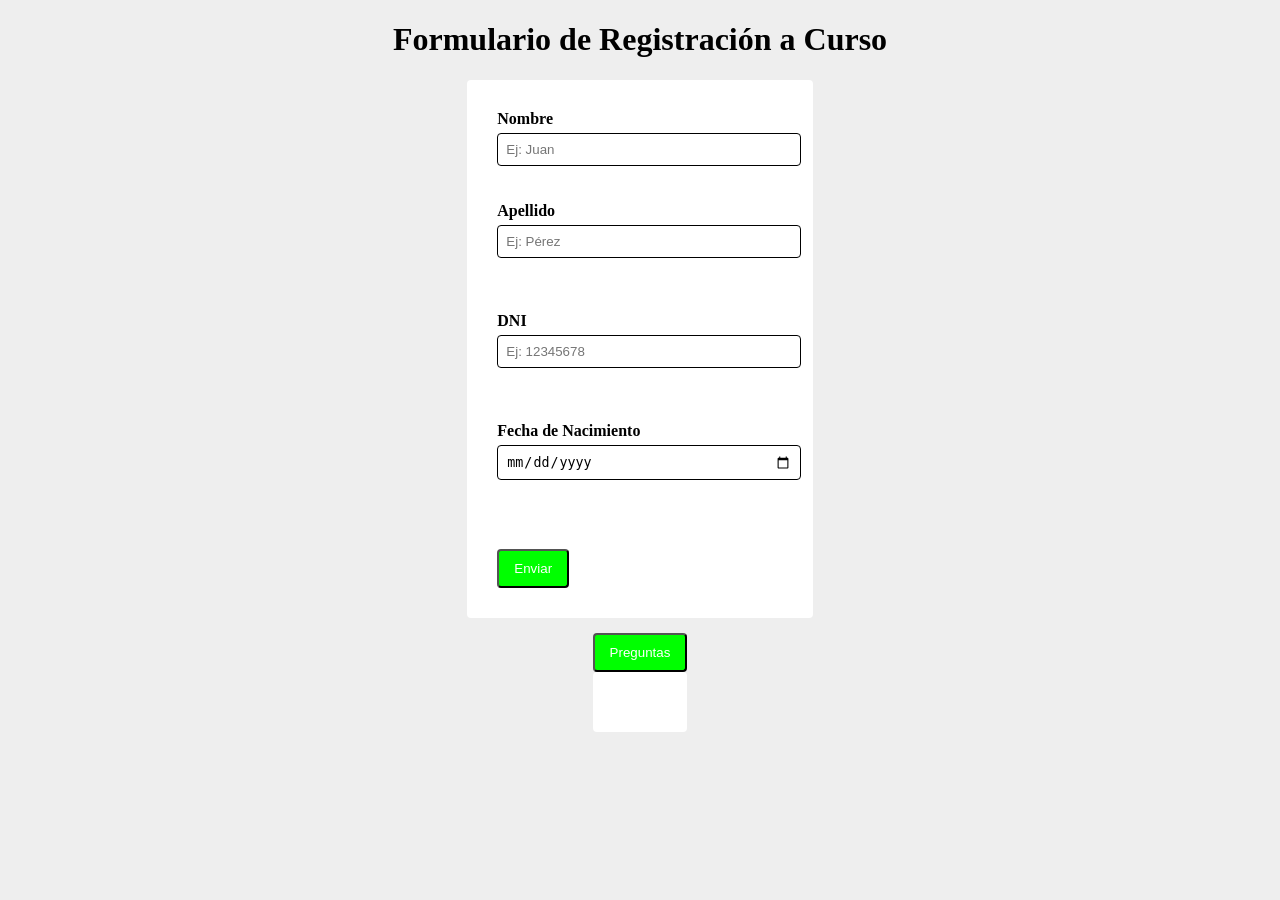
<file: Parcial/index.html>
<!DOCTYPE html>
<html lang="es">

<head>
    <meta charset="UTF-8">
    <meta name="viewport" content="width=device-width, initial-scale=1.0">
    <title>Formulario de inscripción a curso</title>

    <link rel="stylesheet" href="styles.css">


</head>

<body>

    <h1>Formulario de Registración a Curso</h1>

    <section id="seccion-formulario">

        <form id="formRegistro">

            <label>Nombre</label>
            <input type="text" id="nombre" placeholder="Ej: Juan">
            <span id="error-nombre" class="error"></span><br><br>

            <label>Apellido</label>
            <input type="text" id="apellido" placeholder="Ej: Pérez"><br><br>
            <span id="error-apellido" class="error"></span><br><br>

            <label>DNI</label>
            <input type="text" id="dni" placeholder="Ej: 12345678"><br><br>
            <span id="error-dni" class="error"></span><br><br>

            <label>Fecha de Nacimiento</label>
            <input type="date" id="fechaNac"><br><br>
            <span id="error-fecNac" class="error"></span><br><br>

            <button type="button" id="botonValidad" onclick="validarDatos()">Enviar</button>

        </form>

    </section>

    <section id="seccion-preguntas">

        <button type="button" id="botonPreguntas" onclick="hacerPreguntas()">Preguntas</button>

        <div id="respuestas"></div>

    </section>

    <script src="script.js"></script>


</body>

</html>
</file>
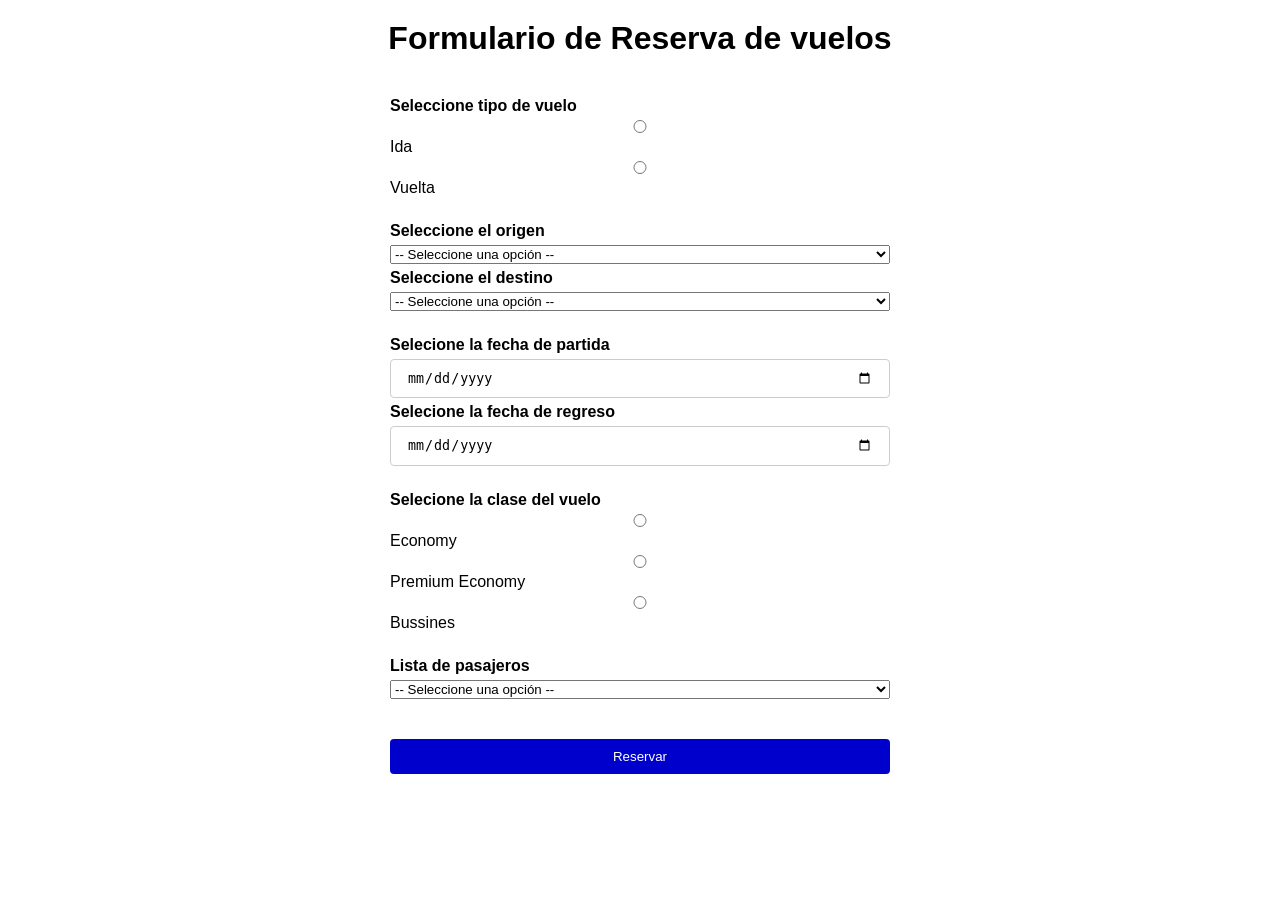
<file: recParcial/index.html>
<!DOCTYPE html>
<html lang="es">
    <head>
        <meta charset="UTF-8">
        <meta name="viewport" content="width=device-width, initial-scale=1.0">
        <title>Formulario</title>

        <link rel="stylesheet" href="styles.css">
    </head>
    <body>
        <h1>Formulario de Reserva de vuelos</h1>

        <p id="resultado" class="resultado"></p>
        <form id="formulario" novalidate>

            <div id="tipo-vuelo" class="grupo">
                <label class="label">Seleccione tipo de vuelo</label>
                <input type="radio" id="ida" name="idaVuelta" value="Ida">Ida
                <input type="radio" id="vuelta" name="idaVuelta" value="Vuelta">Vuelta
                <span id="error-ida-vuelta" class="error-form"></span>

            </div>

            <div id="origen-destino" class="grupo">
                <label class="label">Seleccione el origen</label>
                <select id="origen">
                    <option value="-- Seleccione una opción --">-- Seleccione una opción --</option>
                    <option value="Salta">Salta</option>
                    <option value="Buenos Aires">Buenos Aires</option>
                    <option value="Córdoba">Córdoba</option>
                    <option value="Mendoza">Mendoza</option>
                </select>
                <label class="label">Seleccione el destino</label>
                <select id="destino">
                    <option value="-- Seleccione una opción --">-- Seleccione una opción --</option>
                    <option value="Salta">Salta</option>
                    <option value="Buenos Aires">Buenos Aires</option>
                    <option value="Córdoba">Córdoba</option>
                    <option value="Mendoza">Mendoza</option>
                </select>
                <span id="error-origen-destino" class="error-form"></span>
            </div>

            <div id="partida-regreso" class="grupo">
                <label class="label">Selecione la fecha de partida</label>
                <input type="date" id="partida">
                <label class="label">Selecione la fecha de regreso</label>
                <input type="date" id="regreso">
                <span id="errorFecha" class="error-form"></span>

            </div>

            <div id="clase" class="grupo">
                <label class="label">Selecione la clase del vuelo</label>
                <input type="radio" id="economy" name="radio-economy" value="Economy">
                <label>Economy</label>
                <input type="radio" id="premium" name="radio-premium" value="Premium Economy">
                <label>Premium Economy</label>
                <input type="radio" id="premium" name="radio-business" value="Bussines">
                <label>Bussines</label>
                <span id="error-clase" class="error-form"></span>

            </div>

            <div id="cantidad-pasajeros" class="grupo">
                <label class="label">Lista de pasajeros</label>
                <select id="pasajeros">
                    <option value="-- Seleccione una opción --">-- Seleccione una opción --</option>
                    <option value="Adultos + 12 años">Adultos + 12 años</option>
                    <option value="Niños 2 a 11 años">Niños 2 a 11 años</option>
                    <option value="Bebes 0 – 23 meses">Bebes 0 – 23 meses</option>
                </select>
            </div>

            <div id="cantidad-pasajeros" class="grupo">
            </div>

            <button type="submit">Reservar</button>

            <div id="codigo-reserva"></div>


        </form>
        <script scr="scripts.js"></script>
    </body>
</html>
</file>
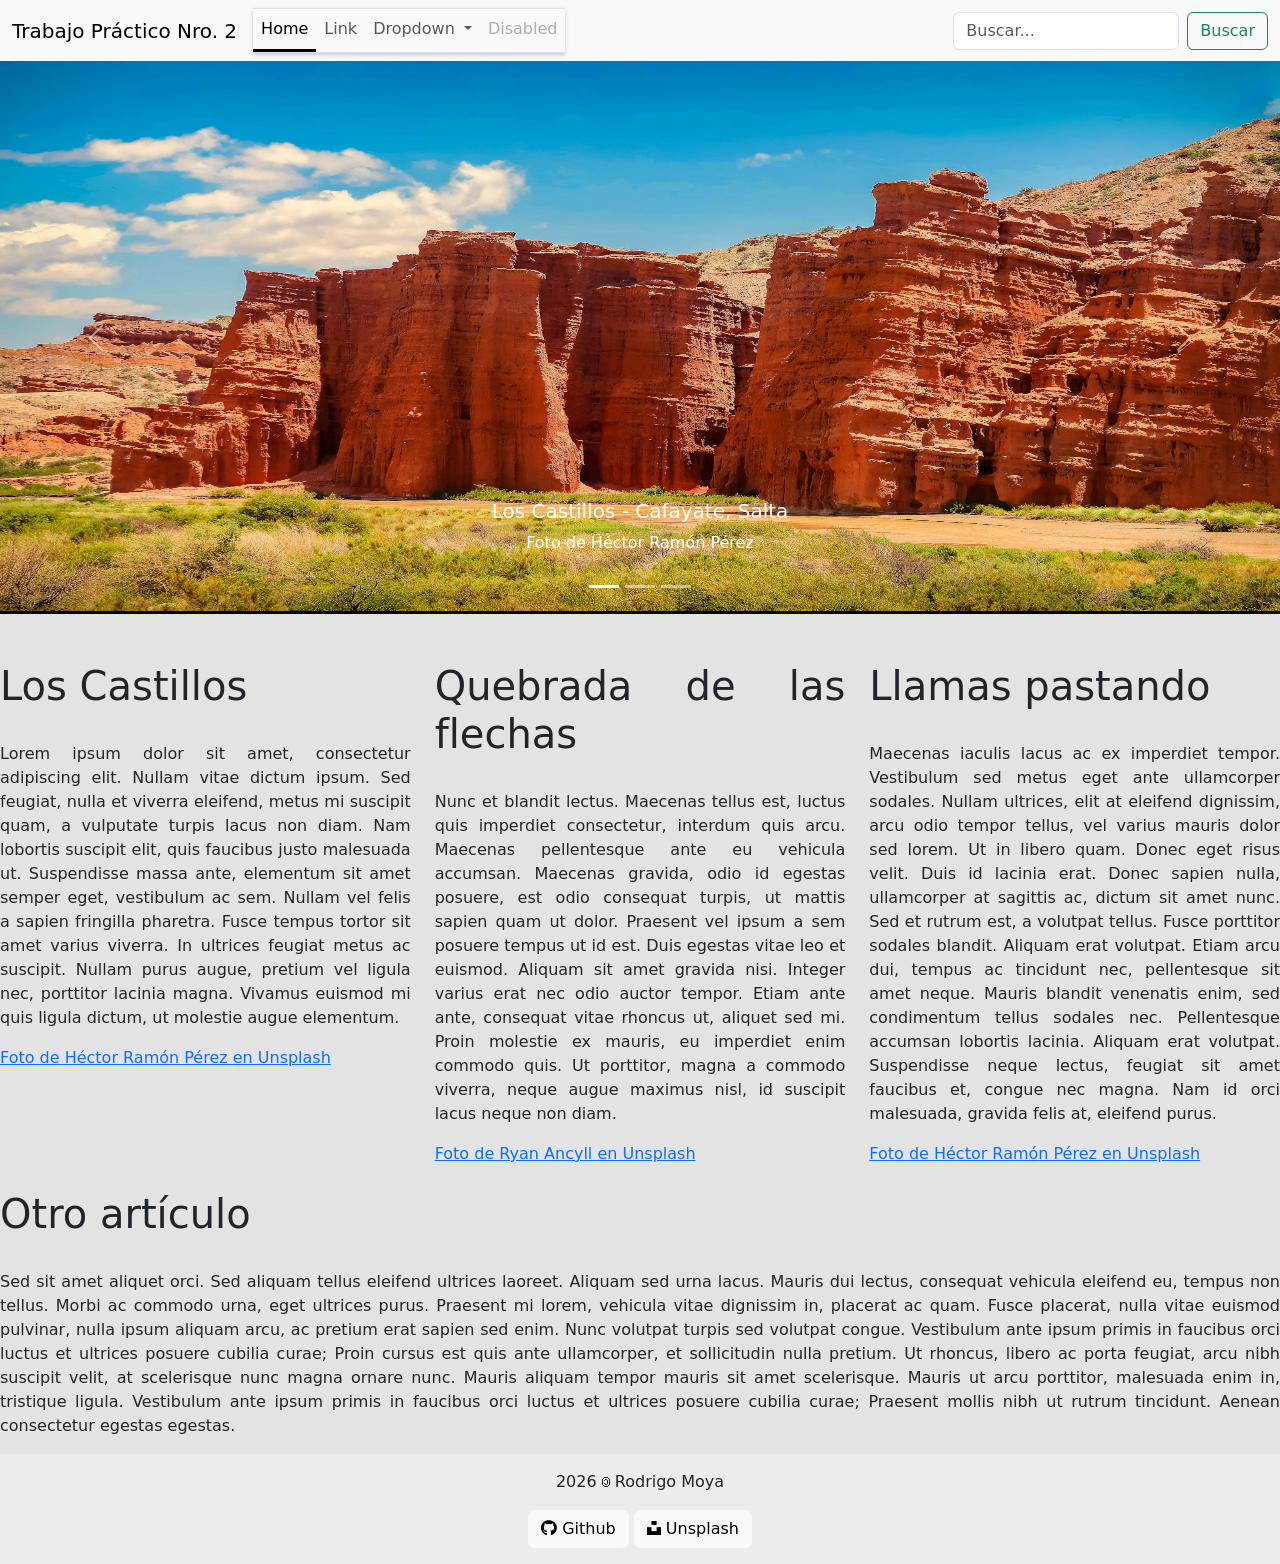
<file: TP2/index.html>
<!DOCTYPE html>
<html lang="es">

<head>

  <meta charset="UTF-8">
  <meta name="description" content="Lenguajes III - TP2">
  <meta name="keywords" content="HTML, CSS, Bootstrap, Carousel">
  <meta name="author" content="Rodrigo Moya">

  <!-- configuracion de viewport - permite ver el sitio bien en cualquier dispositivo -->
  <meta name="viewport" content="width=device-width, initial-scale=1.0">

  <!-- CDN para fontawesome -->
  <link rel="stylesheet" href="https://cdnjs.cloudflare.com/ajax/libs/font-awesome/6.7.2/css/all.min.css" />

  <!-- CDN para bootstrap para css -->
  <link href="https://cdn.jsdelivr.net/npm/bootstrap@5.3.8/dist/css/bootstrap.min.css" rel="stylesheet" integrity="sha384-sRIl4kxILFvY47J16cr9ZwB07vP4J8+LH7qKQnuqkuIAvNWLzeN8tE5YBujZqJLB" crossorigin="anonymous">
  
  <!-- CDN de bootstrap para js-->
  <script src="https://cdn.jsdelivr.net/npm/bootstrap@5.3.8/dist/js/bootstrap.bundle.min.js" integrity="sha384-FKyoEForCGlyvwx9Hj09JcYn3nv7wiPVlz7YYwJrWVcXK/BmnVDxM+D2scQbITxI" crossorigin="anonymous"></script>

  <!-- importa estilos locales -->
  <link rel="stylesheet" href="css/estilos.css" type="text/css">

  <title>Lenguajes III - Home</title>

</head>

<body>

<header>
  <nav class="navbar navbar-expand-lg bg-body-tertiary">
  <div class="container-fluid">
    <a class="navbar-brand" href="#">Trabajo Práctico Nro. 2</a>
    <button class="navbar-toggler" type="button" data-bs-toggle="collapse" data-bs-target="#navbarSupportedContent" aria-controls="navbarSupportedContent" aria-expanded="false" aria-label="Toggle navigation">
      <span class="navbar-toggler-icon"></span>
    </button>
    <div class="collapse navbar-collapse" id="navbarSupportedContent">
      <ul class="navbar-nav me-auto mb-2 mb-lg-0">
        <li class="nav-item">
          <a class="nav-link active" aria-current="page" href="#">Home</a>
        </li>
        <li class="nav-item">
          <a class="nav-link" href="#">Link</a>
        </li>
        <li class="nav-item dropdown">
          <a class="nav-link dropdown-toggle" href="#" role="button" data-bs-toggle="dropdown" aria-expanded="false">
            Dropdown
          </a>
          <ul class="dropdown-menu">
            <li><a class="dropdown-item" href="#">Action</a></li>
            <li><a class="dropdown-item" href="#">Another action</a></li>
            <li><hr class="dropdown-divider"></li>
            <li><a class="dropdown-item" href="#">Something else here</a></li>
          </ul>
        </li>
        <li class="nav-item">
          <a class="nav-link disabled" aria-disabled="true">Disabled</a>
        </li>
      </ul>
      <form class="d-flex" role="search">
        <input class="form-control me-2" type="search" placeholder="Buscar..." aria-label="Search"/>
        <button class="btn btn-outline-success" type="submit">Buscar</button>
      </form>
    </div>
  </div>
</nav>

<!-- slider de bootstrap con captions -->
  <div id="carouselExampleCaptions" class="carousel slide">
  <div class="carousel-indicators">
    <button type="button" data-bs-target="#carouselExampleCaptions" data-bs-slide-to="0" class="active" aria-current="true" aria-label="Slide 1"></button>
    <button type="button" data-bs-target="#carouselExampleCaptions" data-bs-slide-to="1" aria-label="Slide 2"></button>
    <button type="button" data-bs-target="#carouselExampleCaptions" data-bs-slide-to="2" aria-label="Slide 3"></button>
  </div>
  <div class="carousel-inner">
    <div class="carousel-item active">
      <img src="./imagenes/hector-ramon-perez-BnGRPr5muCk-unsplash.jpg" class="d-block w-100" alt="Imagen de Los Castillos - Cafayate Salta">
      <div class="carousel-caption d-none d-md-block">
        <h5>Los Castillos - Cafayate, Salta</h5>
        <p>Foto de Héctor Ramón Pérez</p>
      </div>
    </div>
    <div class="carousel-item">
      <img src="./imagenes/ryan-ancill-0Cj2ank6KrM-unsplash.jpg" class="d-block w-100" alt="Imagen de la Quebrada de las Flechas">
      <div class="carousel-caption d-none d-md-block">
        <h5>Quebrada de las Flechas - Salta</h5>
        <p>Foto de Ryan Ancyll</p>
      </div>
    </div>
    <div class="carousel-item">
      <img src="./imagenes/hector-ramon-perez-W0PJ_xVkTmg-unsplash.jpg" class="d-block w-100" alt="Imagen de llamas pastando">
      <div class="carousel-caption d-none d-md-block">
        <h5>Llamas en el pasto verde</h5>
        <p>Foto de Héctor Ramón Pérez</p>
      </div>
    </div>
  </div>
  <button class="carousel-control-prev" type="button" data-bs-target="#carouselExampleCaptions" data-bs-slide="prev">
    <span class="carousel-control-prev-icon" aria-hidden="true"></span>
    <span class="visually-hidden">Previous</span>
  </button>
  <button class="carousel-control-next" type="button" data-bs-target="#carouselExampleCaptions" data-bs-slide="next">
    <span class="carousel-control-next-icon" aria-hidden="true"></span>
    <span class="visually-hidden">Next</span>
  </button>
  </div>
</header>

<main>
      <br>
      <div class="main.container">
        <div class="row">

          <div class="col-4">
            <article>
              <br/>
              <h1>Los Castillos</h1><br/>
              <p>Lorem ipsum dolor sit amet, consectetur adipiscing elit. Nullam vitae dictum ipsum. Sed feugiat, nulla
                et viverra eleifend, metus mi suscipit quam, a vulputate turpis lacus non diam. Nam lobortis suscipit
                elit, quis faucibus justo malesuada ut. Suspendisse massa ante, elementum sit amet semper eget,
                vestibulum ac sem. Nullam vel felis a sapien fringilla pharetra. Fusce tempus tortor sit amet varius
                viverra. In ultrices feugiat metus ac suscipit. Nullam purus augue, pretium vel ligula nec, porttitor
                lacinia magna. Vivamus euismod mi quis ligula dictum, ut molestie augue elementum.</p>
                <a href="https://unsplash.com/photos/brown-rock-formation-under-blue-sky-during-daytime-BnGRPr5muCk">Foto de Héctor Ramón Pérez en Unsplash</a>
            </article>
          </div>

          <div class="col-4">
            <article>
              <br/>
              <h1>Quebrada de las flechas</h1><br/>
              <p>Nunc et blandit lectus. Maecenas tellus est, luctus quis imperdiet consectetur, interdum quis arcu.
                Maecenas pellentesque ante eu vehicula accumsan. Maecenas gravida, odio id egestas posuere, est odio
                consequat turpis, ut mattis sapien quam ut dolor. Praesent vel ipsum a sem posuere tempus ut id est.
                Duis egestas vitae leo et euismod. Aliquam sit amet gravida nisi. Integer varius erat nec odio auctor
                tempor. Etiam ante ante, consequat vitae rhoncus ut, aliquet sed mi. Proin molestie ex mauris, eu
                imperdiet enim commodo quis. Ut porttitor, magna a commodo viverra, neque augue maximus nisl, id
                suscipit lacus neque non diam.</p>
                <a href="https://unsplash.com/photos/a-rocky-canyon-with-a-river-running-through-it-0Cj2ank6KrM">Foto de Ryan Ancyll en Unsplash</a>

            </article>
          </div>

          <div class="col-4">
            <article>
              <br/>
              <h1>Llamas pastando</h1><br/>
              <p>Maecenas iaculis lacus ac ex imperdiet tempor. Vestibulum sed metus eget ante ullamcorper sodales.
                Nullam ultrices, elit at eleifend dignissim, arcu odio tempor tellus, vel varius mauris dolor sed lorem.
                Ut in libero quam. Donec eget risus velit. Duis id lacinia erat. Donec sapien nulla, ullamcorper at
                sagittis ac, dictum sit amet nunc. Sed et rutrum est, a volutpat tellus. Fusce porttitor sodales
                blandit. Aliquam erat volutpat. Etiam arcu dui, tempus ac tincidunt nec, pellentesque sit amet neque.
                Mauris blandit venenatis enim, sed condimentum tellus sodales nec. Pellentesque accumsan lobortis
                lacinia. Aliquam erat volutpat. Suspendisse neque lectus, feugiat sit amet faucibus et, congue nec
                magna. Nam id orci malesuada, gravida felis at, eleifend purus.</p>
                <a href="https://unsplash.com/photos/brown-deer-on-green-grass-field-during-daytime-W0PJ_xVkTmg">Foto de Héctor Ramón Pérez en Unsplash</a>                
            </article>
          </div>

          <div class="col-12">
            <article>
              <br/>
              <h1>Otro artículo</h1><br/>
              <p>Sed sit amet aliquet orci. Sed aliquam tellus eleifend ultrices laoreet. Aliquam sed urna lacus. Mauris
                dui lectus, consequat vehicula eleifend eu, tempus non tellus. Morbi ac commodo urna, eget ultrices
                purus. Praesent mi lorem, vehicula vitae dignissim in, placerat ac quam. Fusce placerat, nulla vitae
                euismod pulvinar, nulla ipsum aliquam arcu, ac pretium erat sapien sed enim. Nunc volutpat turpis sed
                volutpat congue. Vestibulum ante ipsum primis in faucibus orci luctus et ultrices posuere cubilia curae;
                Proin cursus est quis ante ullamcorper, et sollicitudin nulla pretium. Ut rhoncus, libero ac porta
                feugiat, arcu nibh suscipit velit, at scelerisque nunc magna ornare nunc. Mauris aliquam tempor mauris
                sit amet scelerisque. Mauris ut arcu porttitor, malesuada enim in, tristique ligula. Vestibulum ante
                ipsum primis in faucibus orci luctus et ultrices posuere cubilia curae; Praesent mollis nibh ut rutrum
                tincidunt. Aenean consectetur egestas egestas.</p>
            </article>
          </div>
        </div>

      </div>

    </main>

<footer class="bg-body-tertiary text-center">

  <!-- Copyright -->
  <div class="text-center p-3" style="background-color: rgba(0, 0, 0, 0.05);">
    <p>2026 🄯 Rodrigo Moya</p>
    <a class="btn btn-light" href="https://github.com" target="_blank" role="button"><i
      class="fa-brands fa-github"></i>
    Github</a>
        <a class="btn btn-light" href="https://unsplash.com/" target="_blank" role="button"><i
      class="fa-brands fa-unsplash"></i>
    Unsplash</a>
  </div>
  <!-- Copyright -->
</footer>
  </div>

</body>

</html>
</file>
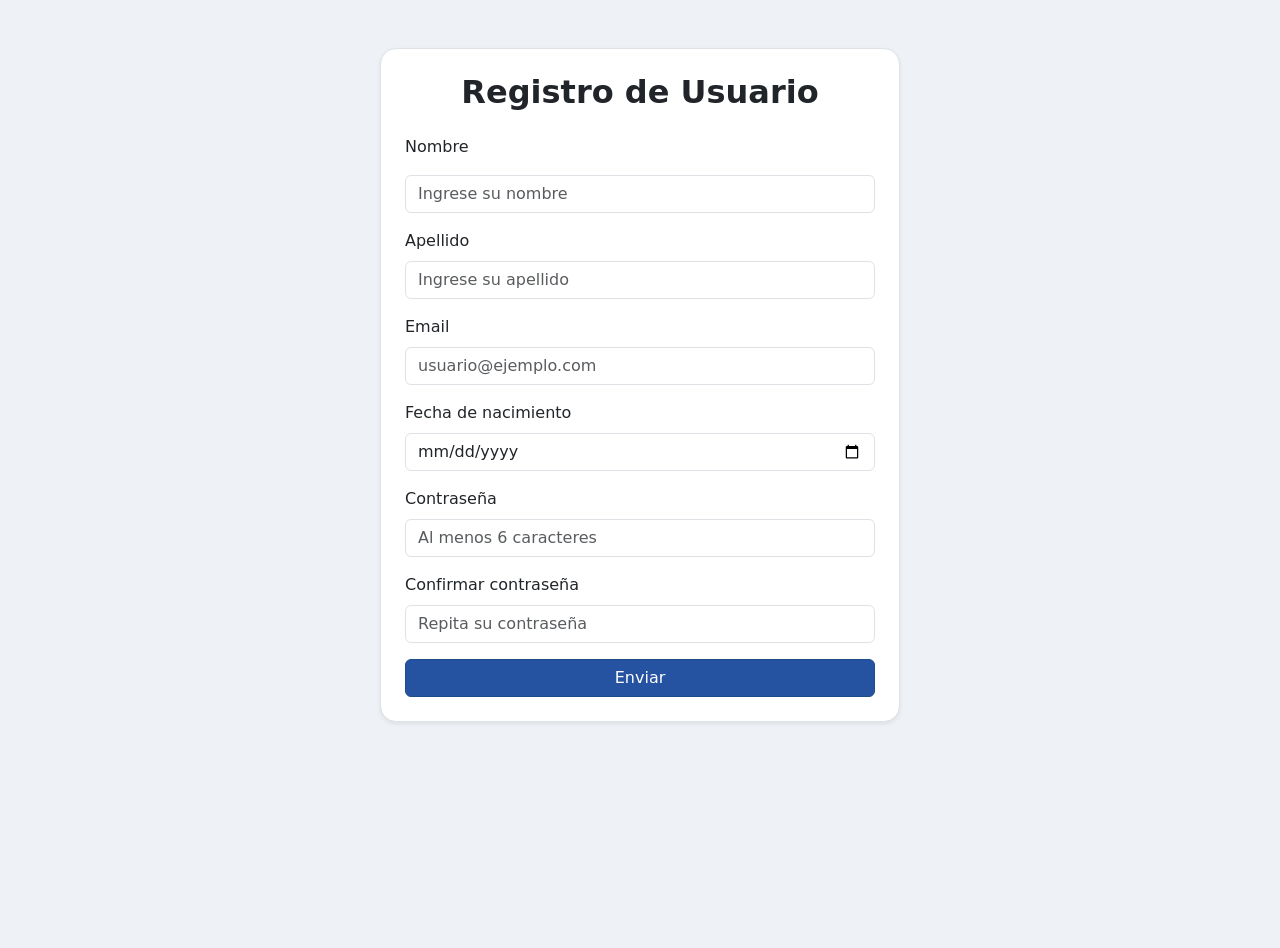
<file: TP5/index.html>
<!DOCTYPE html>
<html lang="es">

<head>
    <meta charset="UTF-8">
    <meta name="viewport" content="width=device-width, initial-scale=1">
    <title>Formulario de Registro</title>
    <!-- Bootstrap se usa para mejorar el diseño sin complicar el HTML -->
    <link href="https://cdn.jsdelivr.net/npm/bootstrap@5.3.2/dist/css/bootstrap.min.css" rel="stylesheet">
    <!-- Estilos personalizados para ajustes adicionales -->
    <link rel="stylesheet" href="styles.css">
</head>

<body>
    <div class="container">
        <!-- Tarjeta principal del formulario -->
        <div class="form-card shadow-sm rounded-4 bg-white p-4 mt-5">
            <h2 class="form-title text-center mb-4">Registro de Usuario</h2>
            <!-- Mensaje de resultado general: error o éxito -->
            <div id="formResult" class="alert d-none" role="alert"></div>
            <!-- Formulario principal con id para ser referenciado desde JavaScript -->
            <form id="formulario" novalidate>
                <!-- Campo Nombre -->
                <div class="mb-3">
                    <p>Nombre</p>
                    <input type="text" class="form-control" id="nombre" placeholder="Ingrese su nombre">
                    <!-- Contenedor para mostrar mensajes de error específicos -->
                    <div class="invalid-feedback"></div>
                </div>
                <!-- Campo Apellido -->
                <div class="mb-3">
                    <label for="apellido" class="form-label">Apellido</label>
                    <input type="text" class="form-control" id="apellido" placeholder="Ingrese su apellido">
                    <div class="invalid-feedback"></div>
                </div>
                <!-- Campo Email -->
                <div class="mb-3">
                    <label for="email" class="form-label">Email</label>
                    <input type="email" class="form-control" id="email" placeholder="usuario@ejemplo.com">
                    <div class="invalid-feedback"></div>
                </div>
                <!-- Campo Edad -->
                <div class="mb-3">
                    <label for="edad" class="form-label">Fecha de nacimiento</label>
                    <input type="date" class="form-control" id="edad" min="0">
                    <div class="invalid-feedback"></div>
                </div>
                <!-- Campo Contraseña -->
                <div class="mb-3">
                    <label for="password" class="form-label">Contraseña</label>
                    <input type="password" class="form-control" id="password" placeholder="Al menos 6 caracteres">
                    <div class="invalid-feedback"></div>
                </div>
                <!-- Campo Confirmar contraseña -->
                <div class="mb-3">
                    <label for="confirmPassword" class="form-label">Confirmar
                        contraseña</label>
                    <input type="password" class="form-control" id="confirmPassword" placeholder="Repita su contraseña">
                    <div class="invalid-feedback"></div>
                </div>
                <!-- Botón de envío -->
                <button type="submit" class="btn btn-primary w-100">Enviar</button>
            </form>
        </div>
    </div>
    <!-- Cargar el script de validación -->
    <script src="script.js"></script>
</body>

</html>
</file>
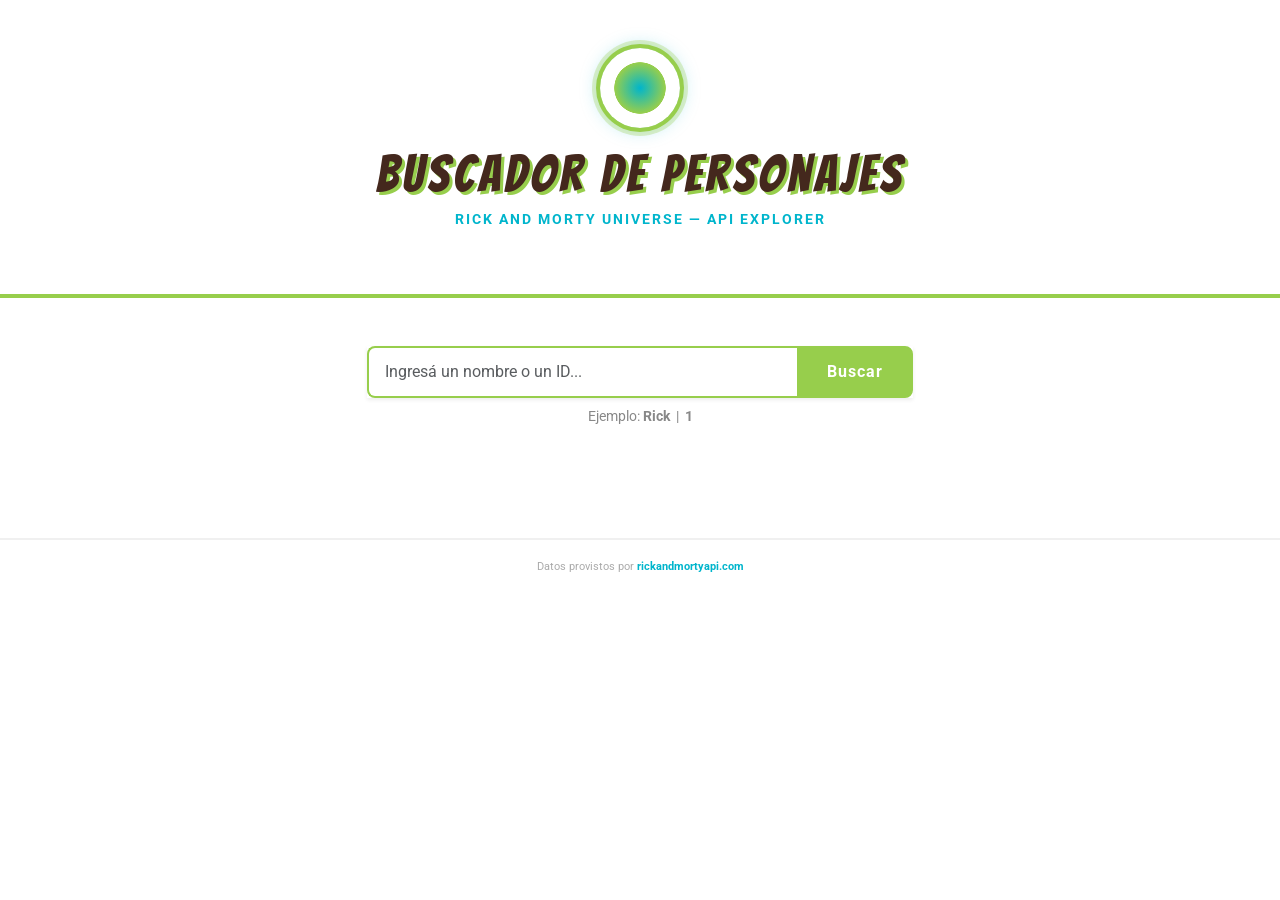
<file: TP7/index.html>
<!DOCTYPE html>
<!--
    DOCTYPE le indica al navegador que este documento usa HTML5.
    Sin esta declaración, el navegador entra en "quirks mode"
    y puede renderizar la página de forma incorrecta.
-->
<html lang="es">
<head>
    <meta charset="UTF-8">
    <!--
        charset="UTF-8": define la codificación de caracteres.
        Permite mostrar tildes, ñ y símbolos especiales correctamente.
    -->

    <meta name="viewport" content="width=device-width, initial-scale=1.0">
    <!--
        viewport: hace que la página sea responsive (adaptable a distintos tamaños de pantalla).
        width=device-width → el ancho se adapta al dispositivo.
        initial-scale=1.0 → sin zoom inicial en móviles.
    -->

    <title>Buscador de Personajes - Rick and Morty</title>

    <!--
        Bootstrap 5: framework CSS que provee clases utilitarias (grid, colores,
        espaciado, componentes como botones, spinners, cards, etc.).
        Se carga desde un CDN (Content Delivery Network) sin necesidad de descargarlo.
    -->
    <link href="https://cdn.jsdelivr.net/npm/bootstrap@5.3.0/dist/css/bootstrap.min.css" rel="stylesheet">

    <!--
        Google Fonts: importa dos tipografías externas.
        - Bangers: estilo cómic, usada en títulos para el look de Rick and Morty.
        - Roboto: tipografía moderna y legible para el cuerpo del texto.
    -->
    <link href="https://fonts.googleapis.com/css2?family=Bangers&family=Roboto:wght@400;700&display=swap" rel="stylesheet">

    <!--
        Hoja de estilos propia del proyecto.
        Siempre se coloca DESPUÉS de Bootstrap para poder sobrescribir sus estilos.
    -->
    <link rel="stylesheet" href="styles.css">
</head>
<body>

    <!--
        HEADER: zona superior de la página.
        Las clases de Bootstrap aplicadas:
        - text-center → centra el contenido horizontalmente.
        - py-5 → padding (relleno) vertical de 3rem arriba y abajo.
        La clase "rm-header" es propia y está definida en styles.css.
    -->
    <header class="rm-header text-center py-5">

        <!--
            Elemento decorativo: el anillo de portal animado.
            No tiene contenido propio; su apariencia completa se define
            en CSS usando propiedades como border-radius, box-shadow y @keyframes.
            - mx-auto → lo centra horizontalmente (margin auto en eje X).
            - mb-3 → margen inferior de 1rem.
        -->
        <div class="portal-ring mx-auto mb-3"></div>

        <!-- Título principal de la página -->
        <h1 class="titulo-principal">Buscador de Personajes</h1>

        <!--
            &mdash; es una entidad HTML que representa el guión largo —.
            Se usan entidades para caracteres especiales que podrían
            confundirse con código HTML.
        -->
        <p class="subtitulo">Rick and Morty Universe &mdash; API Explorer</p>
    </header>

    <!--
        MAIN: contenido principal de la página.
        - container → clase Bootstrap que centra el contenido y le da un ancho máximo.
        - py-5 → padding vertical.
    -->
    <main class="container py-5">

        <!--
            Sistema de GRILLA de Bootstrap (Grid System):
            Bootstrap divide la pantalla en 12 columnas.
            - row → fila del grid.
            - justify-content-center → centra los elementos hijos en la fila.
            - mb-5 → margen inferior.
        -->
        <div class="row justify-content-center mb-5">

            <!--
                col-md-6 → esta columna ocupa 6 de las 12 columnas (la mitad del ancho)
                pero SOLO en pantallas medianas o más grandes (≥768px).
                En pantallas pequeñas ocupa el 100% del ancho automáticamente.
            -->
            <div class="col-md-6">

                <!--
                    input-group: componente Bootstrap que une un input con un botón
                    visualmente, sin espacio entre ellos.
                    - shadow-sm → sombra pequeña para dar profundidad.
                -->
                <div class="input-group shadow-sm">

                    <!--
                        Campo de texto donde el usuario escribe el nombre o ID.
                        Atributos importantes:
                        - id="busqueda" → identificador único; JavaScript lo usa para
                          obtener el valor con getElementById('busqueda').
                        - type="text" → campo de texto libre.
                        - placeholder → texto guía que desaparece al escribir.
                        - aria-label → mejora la accesibilidad para lectores de pantalla.
                        - form-control → clase Bootstrap que estiliza el input.
                    -->
                    <input
                        type="text"
                        id="busqueda"
                        class="form-control input-busqueda"
                        placeholder="Ingresá un nombre o un ID..."
                        aria-label="Buscar personaje"
                    >

                    <!--
                        Botón de búsqueda.
                        - id="btnBuscar" → JavaScript escucha el clic sobre este elemento.
                        - btn → clase base Bootstrap para botones.
                        - btn-buscar → clase propia definida en styles.css.
                    -->
                    <button class="btn btn-buscar" id="btnBuscar">Buscar</button>
                </div>

                <!-- Texto de ayuda debajo del buscador -->
                <p class="hint-text mt-2 text-center">
                    <!--
                        &nbsp; es un espacio en blanco que no se colapsa.
                        Se usa para separar visualmente elementos en línea.
                    -->
                    Ejemplo: <strong>Rick</strong> &nbsp;|&nbsp; <strong>1</strong>
                </p>
            </div>
        </div>

        <!--
            DIV RESULTADO: aquí JavaScript inyectará dinámicamente
            la card del personaje (o los mensajes de error).
            Empieza vacío a propósito; su contenido cambia en tiempo real
            usando la propiedad innerHTML desde script.js.
            El id="resultado" es el punto de anclaje que usa JavaScript.
        -->
        <div id="resultado" class="row justify-content-center"></div>
    </main>

    <!-- Pie de página con crédito a la API utilizada -->
    <footer class="rm-footer text-center py-3">
        <!-- target="_blank" abre el enlace en una pestaña nueva del navegador -->
        <small>Datos provistos por <a href="https://rickandmortyapi.com" target="_blank">rickandmortyapi.com</a></small>
    </footer>

    <!--
        Los scripts se colocan al FINAL del body, justo antes de la etiqueta de cierre del body.
        Razón: el navegador parsea el HTML de arriba hacia abajo. Si los scripts
        estuvieran en el <head>, intentarían acceder a elementos del DOM que
        todavía no fueron creados, produciendo errores.

        Orden de carga:
        1. Bootstrap JS (necesario para componentes interactivos de Bootstrap).
        2. jQuery (nuestra biblioteca auxiliar; script.js la puede usar).
        3. script.js (nuestro código; debe ir último porque depende de los anteriores).
    -->
    <script src="https://cdn.jsdelivr.net/npm/bootstrap@5.3.0/dist/js/bootstrap.bundle.min.js"></script>
    <script src="https://code.jquery.com/jquery-3.7.1.min.js"></script>
    <script src="script.js"></script>
</body>
</html>
</file>
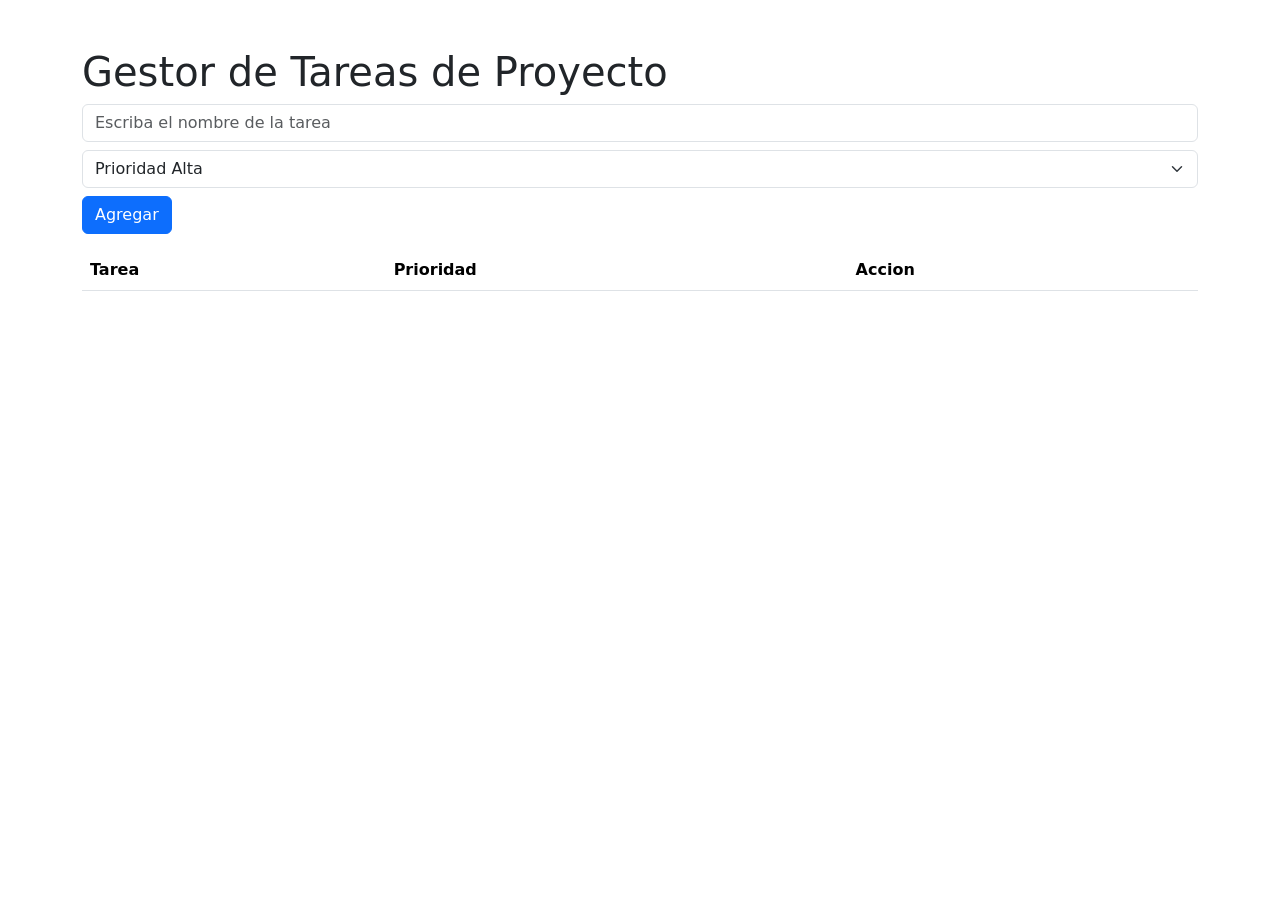
<file: TP6/TrabajoPractico6.html>
<!DOCTYPE html>
<html lang="en">

<head>
    <meta charset="UTF-8">
    <meta name="viewport" content="width=device-width, initial-scale=1.0">
    <title>Gestor de Tareas</title>

    <link href="https://cdn.datatables.net/1.13.6/css/jquery.dataTables.min.css" rel="stylesheet">

    <link href="https://cdn.jsdelivr.net/npm/bootstrap@5.0.2/dist/css/bootstrap.min.css" rel="stylesheet"
        integrity="sha384-EVSTQN3/azprG1Anm3QDgpJLIm9Nao0Yz1ztcQTwFspd3yD65VohhpuuCOmLASjC" crossorigin="anonymous">

</head>

<body class="container mt-5">

    <h1 id="titulo">Gestor de Tareas de Proyecto</h1>

    <!-- Formulario-->
    <div class="mb-3">

        <input type="text" id="tarea" class="form-control mb-2" placeholder="Escriba el nombre de la tarea">
        <select id="prioridad" class="form-select mb-2">
            <option value="Alta">Prioridad Alta</option>
            <option value="Media">Prioridad Media</option>
            <option value="Baja">Prioridad Baja</option>
        </select>

        <button id="agregar" class="btn btn-primary">Agregar</button>

    </div>

    <!-- Tabla de tareas-->
    <table id="tablaTareas" class="table table-striped">
        <thead>
            <tr>
                <th>Tarea</th>
                <th>Prioridad</th>
                <th>Accion</th>
            </tr>
        </thead>
        <tbody>

        </tbody>

    </table>

    <!--libreria de JQuery-->
    <script src="https://code.jquery.com/jquery-3.7.1.min.js"></script>

    <!-- libreria de DataTables -->
    <script src="https://cdn.datatables.net/1.13.6/js/jquery.dataTables.min.js"></script>

    <script>

        $(document).ready(function () {
            let tabla = $('#tablaTareas').DataTable();

            $('#agregar').click(function () {
                let tarea = $('#tarea').val();
                let prioridad = $('#prioridad').val();

                if (tarea === "") {
                    alert("Ingrese una tarea");
                    return;
                }

                let botonEliminar = '<button class="btn btn-danger eliminar">Eliminar</button>';

                let nuevaFila = tabla.row.add([
                    tarea,
                    prioridad,
                    botonEliminar
                ]).draw().node();

                $(nuevaFila).hide().fadeIn(500);

                $('#tarea').val('');

            });

            $('#tablaTareas tbody').on('click', '.eliminar', function() {
                let fila = $(this).closest('tr');
                fila.fadeOut(500, function() {
                    tabla.row(fila).remove().draw();
                });
            });

            $('#titulo').mouseenter(function() {
                $(this).css('color', 'blue');
            });

            $('#titulo').mouseleave(function() {
                $(this).css('color', 'black');
            });

        });

    </script>

</body>

</html>
</file>
<file: Parcial/styles.css>
#respuestas {
    background-color: #ffffff;
    padding: 30px;
    border-radius: 4px;
    width: 100%;
    box-sizing: border-box;
  }

body {
    margin: 0;
    padding: 0;
    background-color: #eeeeee;
    justify-content: center;
    align-items: center;
    display: flex;
    flex-direction: column;
}

h1 {
    color: #000000;
}

label {
    font-weight: bold;
}

form {
    background-color: #ffffff;
    padding: 30px;
    border-radius: 4px;
    width: 100%;
    box-sizing: border-box;
}

input {
    width: 100%;
    padding: 8px;
    margin-top: 5px;
    border: 1px solid;
    border-radius: 4px;
}

button {
    background-color: #00ff00;
    color: #FFFFFF;
    padding: 10px 15px;
    margin-top: 15px;
    border-radius: 4px;
}

.error{
    color: #FF0000;
    font-size: 14px;
}

.exito{
    color: #00ff00;
    font-weight: bold;
}
</file>
<file: recParcial/styles.css>
* {
    margin: 0;
    padding: 0;
}
body {
    font-family: Arial;
}

h1 {
    color: black;
    text-align: center;
    margin: 20px;
}

form {
    background-color: white;
    max-width: 500px;
    margin: 0 auto;
    padding: 20px 20px 20px;
    display: flex;
    flex-direction: column;
    gap: 20px;
}
.grupo {
    display: flex;
    flex-direction: column;
    gap: 5px;
}

.label {
    font-weight: 700;
}

input {
    border: 1px solid #ccc;
    border-radius: 4px;
    padding: 10px 16px;
}

button[type="submit"] {
    padding: 10px 16px;
    background-color: mediumblue;
    color: white;
    border: none;
    border-radius: 4px;
    cursor: pointer;
}

.error-form {
    color: red;
    font-size: 14px;
}
</file>
<file: TP2/css/estilos.css>
\* {
  margin: 0px 0px 0px 0px;
  padding: 0px 0px 0px 0px;
  }
body {
  background-color: rgb(227, 227, 227);
}
.logo {
  background: white;
  font-family: "Bebas Neue", sans-serif;
  font-weight: 400;
  font-style: normal;
  font-size: 200%;
  padding: 10px 30px;
  max-width: 100%;
  box-shadow: 0 2px 4px 0 rgba(0,0,0,.2);

}

/* estilo de la barra de navegación*/

ul {
  list-style-type: none;
  margin: 0;
  padding: 0;
  overflow: hidden;
  background-color: #f8f9fa;
  border-top: 1px solid #dee2e6;
  border-bottom: 1px solid  #dee2e6;
  box-shadow: 0 2px 4px 0 rgba(0,0,0,.2);

}

li {
  float: left;
  
}

li a {
  display: block;
  color: black;
  text-align: center;
  padding: 14px 16px;
  text-decoration: none;
  
}

li a:hover:not(.active) {
  background-color: #ddd;
  color: black;
}

.active {
  border-bottom: 3px solid  black;
}

.container {
  display: grid;
  grid-template-rows: auto 1fr auto;
  min-height: 100dvh;
}

.col-4 {
  text-align: justify;
}

.col-12 {
  text-align: justify;
}

figcaption {
  font-style: italic;
  padding: 2px;
  text-align: center;
}

.contenido-footer {
  background-color: black;
  color: white;
  text-align: center;
  padding: 1rem 2rem;
  max-width: 100%;
}
/* estilo para las imagenes del slider */

img {
  height: 550px;
  width: 100%;
}
</file>
<file: TP5/styles.css>
/* Estilo de fondo de la página */
body {
    background: #eef2f7;
    min-height: 100vh;
}

/* Ajustes de la tarjeta del formulario para centrarla y darle borde */
.form-card {
    max-width: 520px;
    margin: 4rem auto;
    border: 1px solid #dee2e6;
}

/* Título del formulario más marcado */
.form-title {
    font-weight: 700;
}

/* Forzar que el texto de error se muestre siempre cuando exista */
.invalid-feedback {
    display: block;
}

/* Colores personalizados para el botón principal */
.btn-primary {
    background-color: #2553a1;
    border-color: #1f4b8a;
}

/* Hover del botón para mejor contraste visual */
.btn-primary:hover {
    background-color: #1f4177;
    border-color: #1a3d6b;
}
</file>
<file: TP7/styles.css>
/*
 * ============================================================
 *  styles.css — Estilos del Buscador de Personajes
 *  Rick and Morty API  |  Cátedra Lenguajes III - 2026
 * ============================================================
 *
 *  Este archivo complementa a Bootstrap con estilos propios.
 *  Estructura del archivo:
 *   1. Importación de fuentes externas
 *   2. Variables CSS (Custom Properties)
 *   3. Estilos base del body
 *   4. Header y portal decorativo
 *   5. Buscador (input + botón)
 *   6. Card del personaje
 *   7. Mensajes de estado
 *   8. Footer
 * ============================================================
 */


/*
 * @import: importa una hoja de estilos externa dentro de este CSS.
 * Aquí descargamos dos fuentes de Google Fonts:
 * - Bangers: tipografía estilo cómic para los títulos.
 * - Roboto: tipografía limpia y moderna para el cuerpo del texto.
 *   wght@400;700 → cargamos solo los pesos 400 (normal) y 700 (negrita)
 *   para no descargar variantes innecesarias (optimización de rendimiento).
 */
@import url('https://fonts.googleapis.com/css2?family=Bangers&family=Roboto:wght@400;700&display=swap');


/* ─────────────────────────────────────────────────────────────
 *  VARIABLES CSS (Custom Properties)
 *
 *  :root es el selector del elemento raíz del documento (equivale a <html>).
 *  Declarar variables aquí las hace disponibles en TODO el archivo CSS.
 *
 *  Sintaxis de declaración: --nombre-variable: valor;
 *  Sintaxis de uso:         var(--nombre-variable)
 *
 *  Ventaja: si queremos cambiar un color, solo lo modificamos aquí,
 *  y el cambio se aplica en todos los lugares donde se usa esa variable.
 *  Es el principio DRY (Don't Repeat Yourself) aplicado a CSS.
 * ───────────────────────────────────────────────────────────── */
:root {
    --rm-green:   #97CE4C;  /* Verde icónico de Rick and Morty */
    --rm-blue:    #00B5CC;  /* Azul portal */
    --rm-dark:    #44281D;  /* Marrón oscuro para textos */
    --rm-alive:   #97CE4C;  /* Color para estado "Alive" */
    --rm-dead:    #E63946;  /* Color para estado "Dead" */
    --rm-unknown: #868e96;  /* Color para estado "unknown" */
}


/* ─── BASE ──────────────────────────────────────────────────── */
/*
 * Estilos globales del <body>.
 * - font-family: tipografía principal de todo el sitio. 'sans-serif' es
 *   el fallback: si Roboto no carga, el navegador usa la sans-serif del sistema.
 * - min-height: 100vh → el body ocupa al menos el 100% del alto de la pantalla,
 *   evitando que el footer quede "flotando" en páginas con poco contenido.
 */
body {
    background-color: #ffffff;
    font-family: 'Roboto', sans-serif;
    color: #333;
    min-height: 100vh;
}


/* ─── HEADER ────────────────────────────────────────────────── */
.rm-header {
    background-color: #ffffff;
    border-bottom: 4px solid var(--rm-green); /* Línea verde inferior como detalle */
    position: relative; /* Necesario para posicionar hijos con position: absolute */
    overflow: hidden;   /* Recorta cualquier elemento decorativo que se salga */
}


/*
 * PORTAL DECORATIVO: anillo animado que simula el portal del show.
 * No es una imagen; se construye completamente con CSS.
 *
 * border-radius: 50% → convierte el cuadrado (80x80px) en un círculo perfecto.
 *
 * background: radial-gradient(...) → degradado circular:
 *   - Del centro hacia afuera: azul (0%) → verde (45%) → transparente (46%)
 *   Esto crea el efecto de anillo hueco (el centro es visible).
 *
 * box-shadow: agrega múltiples sombras exteriores superpuestas (separadas por comas).
 *   Formato: offset-x offset-y blur spread color
 *   - 0 0 0 4px  → anillo sólido verde justo alrededor del círculo
 *   - 0 0 0 8px  → anillo más grande con opacidad reducida (rgba)
 *   - 0 0 20px   → resplandor difuso azul
 *
 * animation: hace referencia al @keyframes 'pulsar' definido abajo.
 *   3s → duración de cada ciclo
 *   ease-in-out → aceleración suave al inicio y final
 *   infinite → se repite indefinidamente
 */
.portal-ring {
    width: 80px;
    height: 80px;
    border-radius: 50%;
    background: radial-gradient(circle, #00B5CC 0%, #97CE4C 45%, transparent 46%);
    box-shadow:
        0 0 0 4px #97CE4C,
        0 0 0 8px rgba(151, 206, 76, 0.3),
        0 0 20px rgba(0, 181, 204, 0.4);
    animation: pulsar 3s ease-in-out infinite;
}

/*
 * @keyframes: define los estados de una animación CSS.
 * Aquí animamos el box-shadow para simular un pulso de luz.
 *
 * 0% y 100% → estado inicial y final (iguales para que el loop sea suave).
 * 50% → estado intermedio donde el resplandor es más grande e intenso.
 *
 * El navegador interpola automáticamente los valores entre estos estados,
 * creando la transición animada.
 */
@keyframes pulsar {
    0%, 100% { box-shadow: 0 0 0 4px #97CE4C, 0 0 0 8px rgba(151,206,76,.3), 0 0 20px rgba(0,181,204,.4); }
    50%       { box-shadow: 0 0 0 6px #97CE4C, 0 0 0 14px rgba(151,206,76,.2), 0 0 40px rgba(0,181,204,.6); }
}

.titulo-principal {
    font-family: 'Bangers', cursive;
    font-size: 3.2rem;
    letter-spacing: 4px;    /* Espaciado entre letras para estilo cómic */
    color: var(--rm-dark);
    /*
     * text-shadow: sombra del texto. Formato: offset-x offset-y blur color.
     * 3px 3px 0 → desplazamiento diagonal sin difuminado (efecto retro/cómic).
     */
    text-shadow: 3px 3px 0 var(--rm-green);
    margin-bottom: 4px;
}

.subtitulo {
    color: var(--rm-blue);
    font-weight: 700;
    font-size: 0.85rem;
    letter-spacing: 2px;
    text-transform: uppercase; /* Convierte el texto a mayúsculas por CSS, sin tocar el HTML */
}


/* ─── BUSCADOR ──────────────────────────────────────────────── */
.input-busqueda {
    border: 2px solid var(--rm-green);
    border-right: none; /* Elimina el borde derecho para que se fusione con el botón */
    border-radius: 8px 0 0 8px !important;
    /*
     * border-radius con 4 valores: superior-izq, superior-der, inferior-der, inferior-izq.
     * Solo redondeamos la esquina izquierda del input.
     * !important sobrescribe la especificidad de Bootstrap, que también define border-radius.
     */
    padding: 12px 16px;
    font-size: 1rem;
    /*
     * transition: suaviza el cambio de la propiedad border-color en 0.2 segundos.
     * Sin esto, el cambio sería instantáneo (brusco) al enfocar el campo.
     */
    transition: border-color 0.2s;
}

/*
 * Pseudo-clase :focus: se activa cuando el usuario hace clic en el input
 * o navega hasta él con la tecla Tab.
 * Cambiamos el borde a azul para indicar que el campo está activo.
 * box-shadow agrega un resplandor sutil alrededor del input.
 */
.input-busqueda:focus {
    border-color: var(--rm-blue);
    box-shadow: 0 0 0 0.2rem rgba(0, 181, 204, 0.25);
}

.btn-buscar {
    background-color: var(--rm-green);
    color: #fff;
    font-weight: 700;
    border: 2px solid var(--rm-green);
    border-radius: 0 8px 8px 0 !important; /* Solo redondeamos la esquina derecha */
    padding: 12px 28px;
    letter-spacing: 1px;
    font-size: 1rem;
    /* transition con múltiples propiedades separadas por coma */
    transition: background-color 0.25s, border-color 0.25s;
}

/*
 * :hover → cuando el cursor está encima del botón.
 * :focus → cuando el botón está seleccionado por teclado (Tab).
 * Listamos ambas pseudo-clases juntas porque queremos el mismo estilo en los dos casos.
 */
.btn-buscar:hover,
.btn-buscar:focus {
    background-color: var(--rm-blue);
    border-color: var(--rm-blue);
    color: #fff;
}

.hint-text {
    font-size: 0.85rem;
    color: #888;
}


/* ─── CARD DEL PERSONAJE ────────────────────────────────────── */
/*
 * Estilo base de la card. Nótese que NO tiene borde de color aquí;
 * el color del borde superior se define en las clases .alive, .dead, .unknown
 * que se agregan DINÁMICAMENTE desde JavaScript (classList / innerHTML).
 */
.personaje-card {
    background: #fff;
    border-radius: 14px;
    overflow: hidden;   /* Recorta la imagen para que respete el border-radius de la card */
    box-shadow: 0 6px 24px rgba(0, 0, 0, 0.10);
    width: 340px;
    border-top: 6px solid var(--rm-unknown); /* Color por defecto: gris */
    /*
     * transition en múltiples propiedades: cuando la card cambia de posición
     * (al hacer hover) o de sombra, el cambio se anima suavemente en 0.25s.
     */
    transition: transform 0.25s ease, box-shadow 0.25s ease;
}

/*
 * :hover → al pasar el cursor sobre la card, la "levantamos" 6px hacia arriba
 * usando transform: translateY (traslación en el eje Y).
 * Valores negativos van hacia arriba. Combinado con más sombra, da efecto 3D.
 */
.personaje-card:hover {
    transform: translateY(-6px);
    box-shadow: 0 12px 36px rgba(0, 0, 0, 0.15);
}

/*
 * Clases de estado: modifican SOLO el color del borde superior de la card.
 * Estas clases se agregan al elemento en JavaScript según el status del personaje.
 * Patrón de diseño: clase base (.personaje-card) + clase modificadora (.alive, .dead, .unknown).
 * Esto se llama patrón BEM (Block Element Modifier) en CSS.
 */
.personaje-card.alive   { border-top-color: var(--rm-alive);   }
.personaje-card.dead    { border-top-color: var(--rm-dead);    }
.personaje-card.unknown { border-top-color: var(--rm-unknown); }

.card-img-personaje {
    width: 100%;
    height: 300px;
    /*
     * object-fit: cover → la imagen cubre todo el espacio disponible
     * manteniendo sus proporciones (aspect ratio). Si la imagen es más grande,
     * la recorta. Evita que la imagen se deforme.
     */
    object-fit: cover;
    display: block; /* Elimina el espacio inferior que dejan las imágenes en línea por defecto */
}

.card-body-rm {
    padding: 1.4rem 1.6rem 1.6rem; /* top | lados | bottom */
}

.card-nombre {
    font-family: 'Bangers', cursive;
    font-size: 2rem;
    letter-spacing: 1.5px;
    color: var(--rm-dark);
    line-height: 1; /* Interlineado ajustado para títulos grandes */
    margin-bottom: 8px;
}


/* ─── BADGE DE ESTADO ───────────────────────────────────────── */
/*
 * El badge es la "pastilla" de color que muestra el estado del personaje.
 *
 * display: inline-flex → permite usar flexbox en un elemento en línea.
 * align-items: center → centra el punto y el texto verticalmente.
 * gap: 6px → espacio entre el punto (::before) y el texto.
 * border-radius: 20px → con un valor grande en relación al tamaño,
 *                       produce bordes completamente redondeados (forma de píldora).
 */
.badge-estado {
    display: inline-flex;
    align-items: center;
    gap: 6px;
    padding: 4px 14px;
    border-radius: 20px;
    font-size: 0.78rem;
    font-weight: 700;
    color: #fff;
    letter-spacing: 0.5px;
}

/*
 * ::before: pseudo-elemento que inserta contenido ANTES del contenido real del elemento.
 * Aquí creamos el pequeño punto de color dentro del badge.
 * content: '' → es obligatorio declarar content para que el pseudo-elemento exista,
 *               aunque esté vacío; su apariencia viene de width, height y border-radius.
 */
.badge-estado::before {
    content: '';
    display: inline-block;
    width: 8px;
    height: 8px;
    border-radius: 50%; /* Círculo perfecto */
    background: rgba(255, 255, 255, 0.8); /* Blanco semi-transparente */
}

/* Colores de fondo del badge según el estado */
.badge-alive   { background-color: var(--rm-alive);   }
.badge-dead    { background-color: var(--rm-dead);    }
.badge-unknown { background-color: var(--rm-unknown); }


/* ─── FILAS DE INFORMACIÓN ──────────────────────────────────── */
/*
 * Cada fila de info (especie, ubicación) tiene un separador inferior
 * excepto la última, que usa el selector :last-child.
 */
.info-row {
    padding: 8px 0;
    border-bottom: 1px solid #f0f0f0;
}

/*
 * :last-child → selecciona el último hijo de su tipo dentro del padre.
 * Elimina el borde inferior de la última fila para no tener una línea
 * al final de la card.
 */
.info-row:last-child {
    border-bottom: none;
    padding-bottom: 0;
}

.info-label {
    font-size: 0.70rem;
    text-transform: uppercase;
    letter-spacing: 1.2px;
    color: #aaa; /* Gris claro para la etiqueta, generando jerarquía visual */
    margin-bottom: 1px;
}

.info-value {
    font-weight: 700;
    color: #333;
    font-size: 0.95rem;
}


/* ─── MENSAJES DE ESTADO ────────────────────────────────────── */
/*
 * Contenedor de mensajes (campo vacío, error de búsqueda).
 * Usamos flexbox para centrar el contenido tanto horizontal como verticalmente.
 *   flex-direction: column → los hijos se apilan verticalmente.
 *   align-items: center → centrado horizontal en un flex-direction: column.
 *   gap: 8px → espacio entre el ícono, texto principal y subtexto.
 */
.msg-box {
    display: flex;
    flex-direction: column;
    align-items: center;
    gap: 8px;
    padding: 2rem;
}

.msg-icon  { font-size: 2.5rem; }
.msg-texto { font-weight: 700; font-size: 1.1rem; color: var(--rm-dark); }
.msg-sub   { font-size: 0.85rem; color: #888; }


/* ─── FOOTER ────────────────────────────────────────────────── */
.rm-footer {
    border-top: 2px solid #f0f0f0;
    color: #aaa;
    font-size: 0.8rem;
}

.rm-footer a {
    color: var(--rm-blue);
    text-decoration: none; /* Elimina el subrayado por defecto de los enlaces */
    font-weight: 700;
}

/* :hover en el enlace del footer: restaura el subrayado para dar feedback visual */
.rm-footer a:hover {
    text-decoration: underline;
}
</file>
